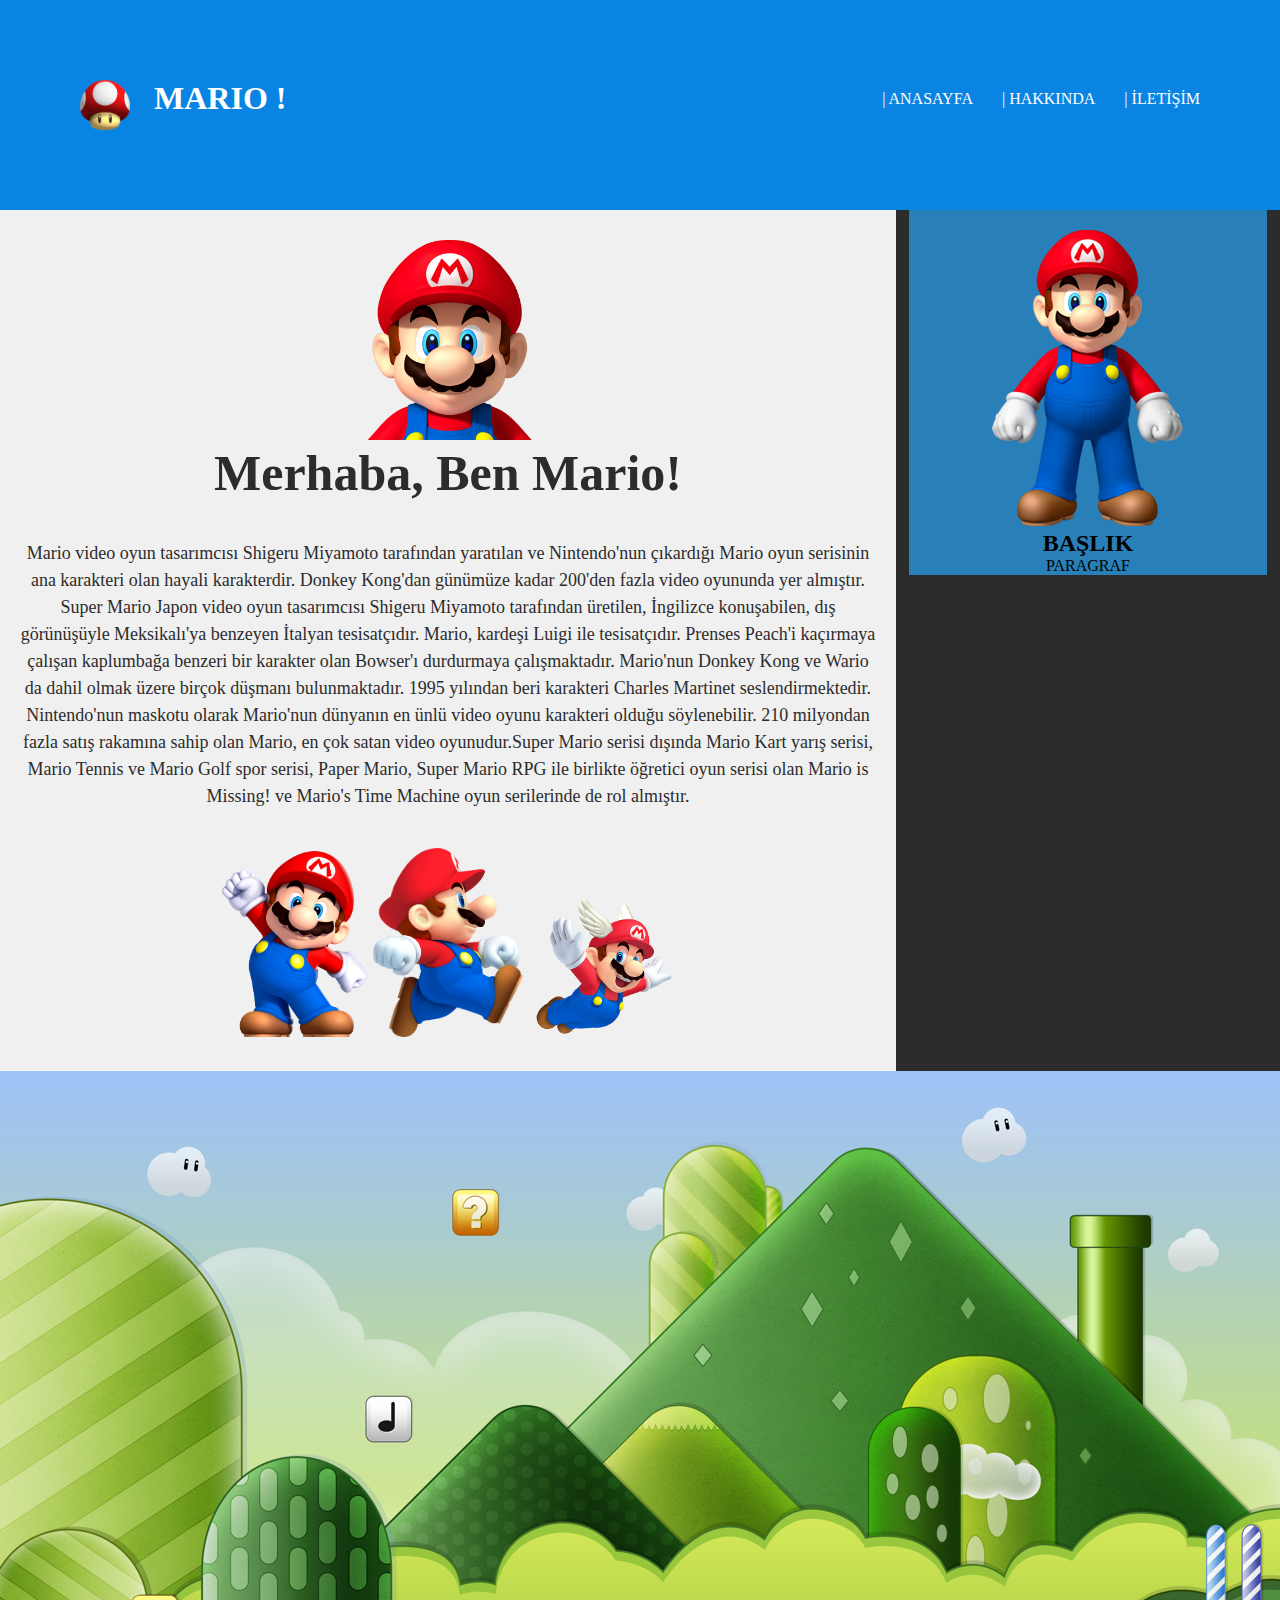
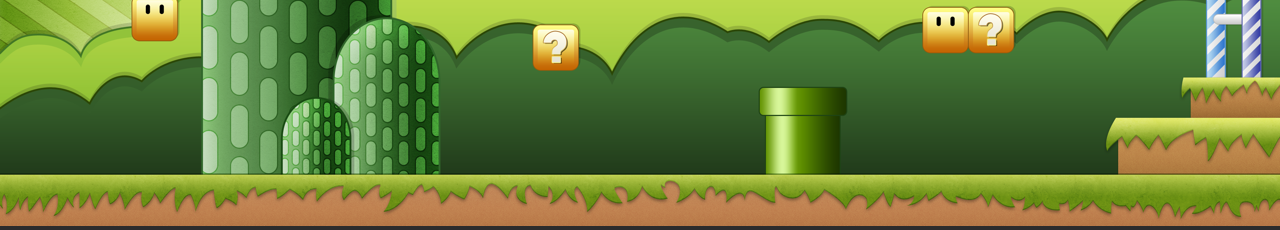
<file: index.html>
<!DOCTYPE html>
<html>
<!-- Here starts the HTML file -->
<!-- HEAD -->
<head>
	<meta keywords="mario" />
	<link rel="stylesheet" type="text/css" href="css/style.css">
	<title>.:: MARIO ::.</title>
</head>
<!-- HEAD -->
<!-- BODY -->
<body>
	<!-- WRAPPER: WIDTH=AUTO -->
	<div id="wrap">
	<!-- HEADER | START -->
		<div id="nheader">
			<ul id="navi">
				<li>| <a href="index.html"> ANASAYFA </a> </li>
				<li>| <a href="about.html">  HAKKINDA </a> </li>
				<li>| <a href="https://tr.wikipedia.org/wiki/Mario" target="_blank"> İLETİŞİM </a> </li>
			</ul>
			<div class="left">
				<a href="http://www.google.com">
					<img src="images/mushroom.png" width="50px";>
				</a>
			</div>
				<a id="webTitle" href="http://www.google.com">
					<h1>MARIO !</h1>
				</a>
		</div>
	<!-- HEADER | END -->

	<!-- MIDDLE PART | START -->
			<div id="npara">
					<img src="images/mario.png" width="200px;">
						<div id="home"></div>
					<div id="myBody">
							<p class="text_para_title"><strong> Merhaba, Ben <a href="">Mario!</a> </strong></p>
							<br>
							<p class="text_para">
							 Mario video oyun tasarımcısı Shigeru Miyamoto tarafından yaratılan ve Nintendo'nun çıkardığı Mario oyun serisinin ana karakteri olan hayali karakterdir. Donkey Kong'dan günümüze kadar 200'den fazla video oyununda yer almıştır. Super Mario Japon video oyun tasarımcısı Shigeru Miyamoto tarafından üretilen, İngilizce konuşabilen, dış görünüşüyle Meksikalı'ya benzeyen İtalyan tesisatçıdır.

                             Mario, kardeşi Luigi ile tesisatçıdır. Prenses Peach'i kaçırmaya çalışan kaplumbağa benzeri bir karakter olan Bowser'ı durdurmaya çalışmaktadır. Mario'nun Donkey Kong ve Wario da dahil olmak üzere birçok düşmanı bulunmaktadır. 1995 yılından beri karakteri Charles Martinet seslendirmektedir.

                             Nintendo'nun maskotu olarak Mario'nun dünyanın en ünlü video oyunu karakteri olduğu söylenebilir. 210 milyondan fazla satış rakamına sahip olan Mario, en çok satan video oyunudur.Super Mario serisi dışında Mario Kart yarış serisi, Mario Tennis ve Mario Golf spor serisi, Paper Mario, Super Mario RPG ile birlikte öğretici oyun serisi olan Mario is Missing! ve Mario's Time Machine oyun serilerinde de rol almıştır.
							</p>
							<br>
						<div id="about"></div>
						<!-- 3 IMAGES -->
						<div id="threeimages">
							<img src="images/mario-1.png" width=150px alt="picture of a frog" />
							<img src="images/mario-2.png" width=150px alt="picture of a frog" />
							<img src="images/mario-3.png" width=150px alt="picture of a frog" />
						</div>
					</div>
			</div>					
	<!-- MIDDLE PART | END -->

	<!-- START SIDE BAR -->
			<div id="sideBar">
				<div id="sideBarImg">
					<img src="images/marioSb.png">
				</div>
				
				<div><h2>BAŞLIK</h2></div>
				<div><p>PARAGRAF</p></div>
			</div>

	<!-- END SIDE BAR -->


	<!-- FOOTER | START -->
	<div id="contact"></div>
		<div id="footer">
<img src="images/mario_city.png" width=100% alt="picture of a frog" />

		</div>  

	</div>
</body>
<!-- Here ends the HTML file -->
</html>
</file>
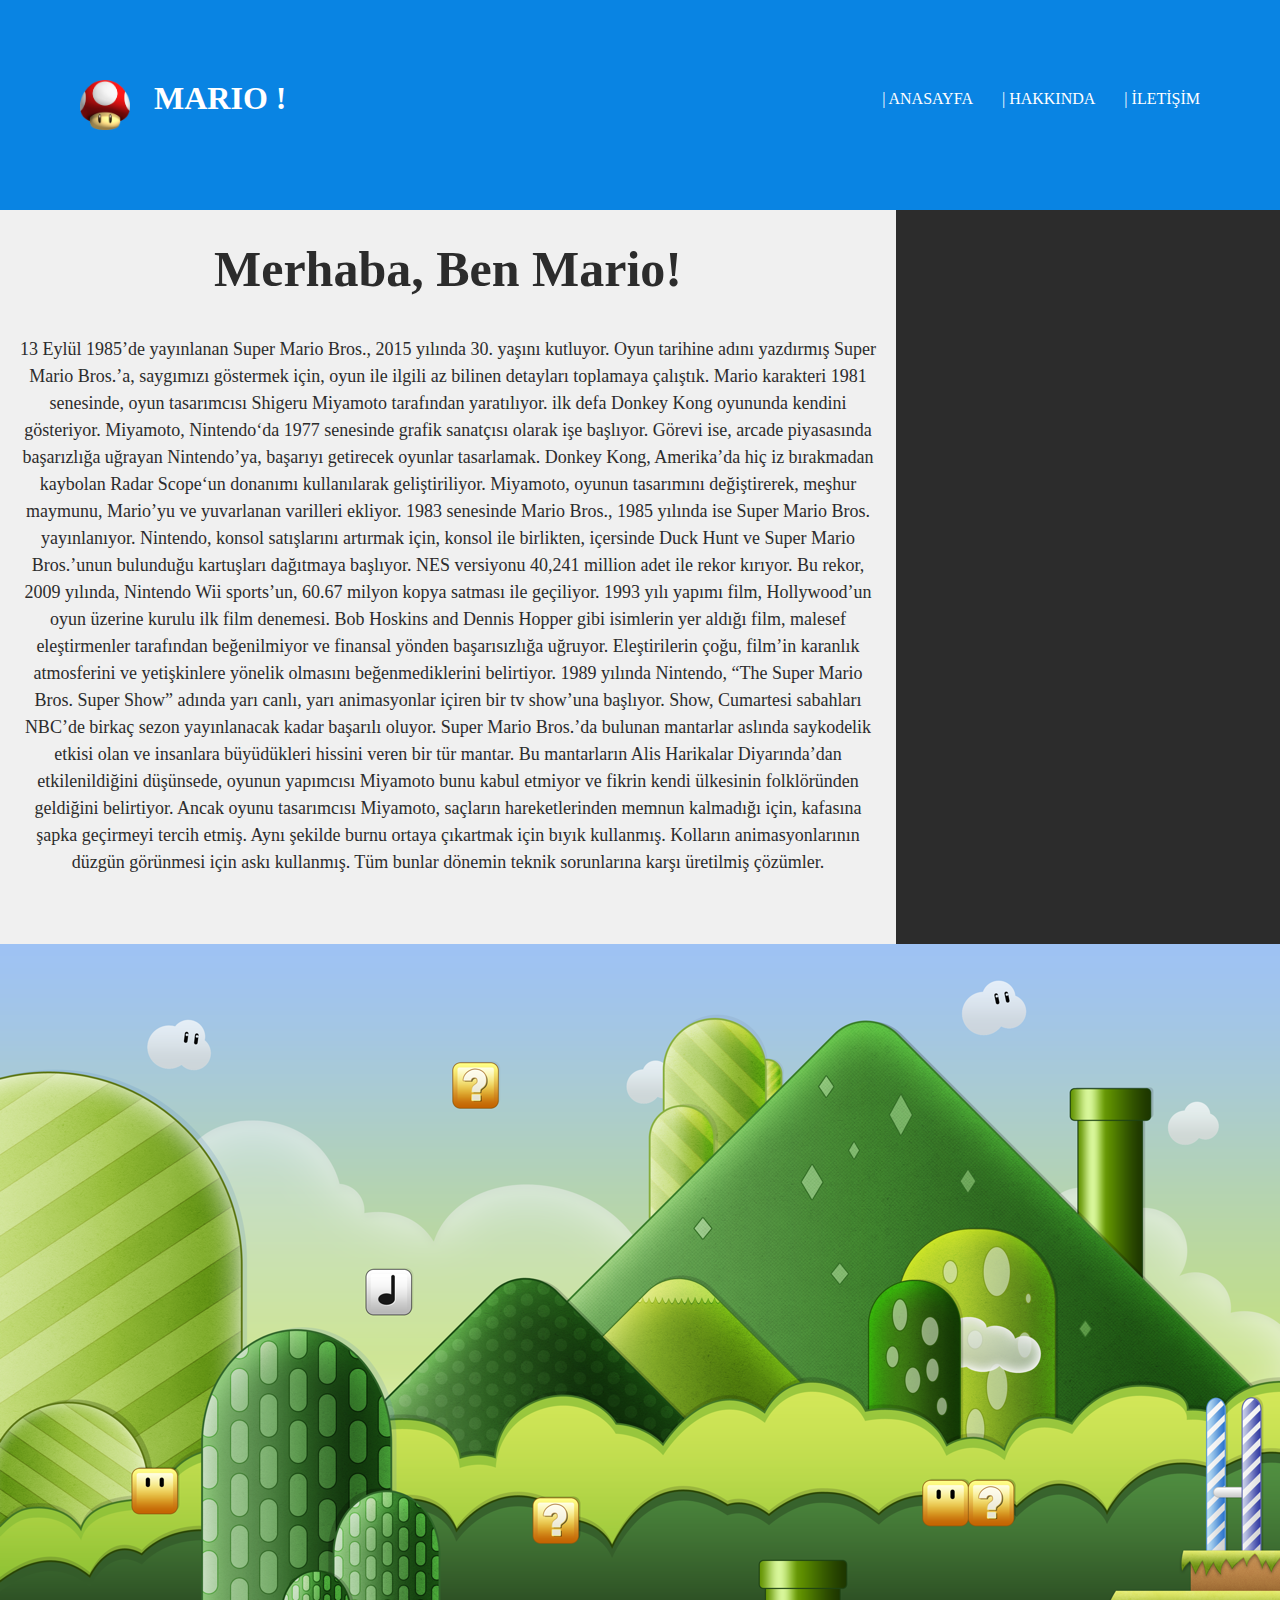
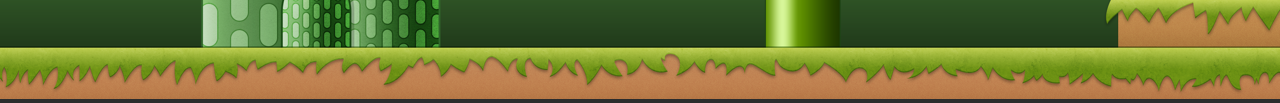
<file: about.html>
<!DOCTYPE html>
<html>

<!-- Here starts the HTML file -->

<!-- HEAD -->
<head>
	<meta keywords="mario" />
	<link rel="stylesheet" type="text/css" href="css/style.css">
	<title>.:: MARIO ::.</title>
</head>
<!-- HEAD -->

<!-- BODY -->
<body>

	<!-- WRAPPER: WIDTH=AUTO -->
	<div id="wrap">

		<!-- HEADER | START -->
		<div id="nheader">


			<ul>
				<li>| <a href="index.html"> ANASAYFA </a> </li>
				<li>| <a href="about.html">  HAKKINDA </a> </li>
				<li>| <a href="#contact">  İLETİŞİM </a> </li>
			</ul>



			<div class="left">
				<a href="http://www.google.com">
					<img src="images/mushroom.png" width="50px";>
				</a>
			</div>
			<div class="left">
				<a style="text-decoration: none; color:white" href="http://www.google.com">
				<h1>&nbsp;&nbsp;&nbsp;MARIO !</h1>
				</a>
			</div>
		</div>
		<!-- HEADER | END -->

	<!-- MIDDLE PART | START -->
		<div id="npara">
			
			<div id="home"></div>
			<p class="text_para_title"><strong> Merhaba, Ben <a href="">Mario!</a> </strong></p>
			<br>
			<p class="text_para">
			 13 Eylül 1985’de yayınlanan Super Mario Bros., 2015 yılında 30. yaşını kutluyor.  Oyun tarihine adını yazdırmış Super Mario Bros.’a, saygımızı göstermek için, oyun ile ilgili az bilinen detayları toplamaya çalıştık.

             Mario karakteri 1981 senesinde, oyun tasarımcısı Shigeru Miyamoto tarafından yaratılıyor.  ilk defa Donkey Kong oyununda kendini gösteriyor. Miyamoto, Nintendo‘da 1977 senesinde grafik sanatçısı olarak işe başlıyor. Görevi ise, arcade piyasasında başarızlığa uğrayan Nintendo’ya, başarıyı getirecek oyunlar tasarlamak.

             Donkey Kong, Amerika’da hiç iz bırakmadan kaybolan Radar Scope‘un donanımı kullanılarak geliştiriliyor. Miyamoto, oyunun tasarımını değiştirerek, meşhur maymunu, Mario’yu ve yuvarlanan varilleri ekliyor.

             1983 senesinde Mario Bros., 1985 yılında ise Super Mario Bros. yayınlanıyor.

             Nintendo, konsol satışlarını artırmak için, konsol ile birlikten, içersinde Duck Hunt ve Super Mario Bros.’unun bulunduğu kartuşları dağıtmaya başlıyor. NES versiyonu 40,241 million adet ile rekor kırıyor. Bu rekor, 2009 yılında, Nintendo Wii sports’un, 60.67 milyon kopya satması ile geçiliyor.

             1993 yılı yapımı film, Hollywood’un  oyun üzerine kurulu ilk film denemesi. Bob Hoskins and Dennis Hopper gibi isimlerin yer aldığı film, malesef eleştirmenler tarafından beğenilmiyor ve finansal yönden başarısızlığa uğruyor. Eleştirilerin çoğu, film’in karanlık atmosferini ve yetişkinlere yönelik olmasını beğenmediklerini belirtiyor.

             1989 yılında Nintendo, “The Super Mario Bros. Super Show” adında yarı canlı, yarı animasyonlar içiren bir tv show’una başlıyor. Show, Cumartesi sabahları NBC’de birkaç sezon yayınlanacak kadar başarılı oluyor.
            
             Super Mario Bros.’da bulunan mantarlar aslında saykodelik etkisi olan ve insanlara büyüdükleri hissini veren bir tür mantar. Bu mantarların Alis Harikalar Diyarında’dan etkilenildiğini düşünsede, oyunun yapımcısı Miyamoto bunu kabul etmiyor ve fikrin kendi ülkesinin folklöründen geldiğini belirtiyor.

             Ancak oyunu tasarımcısı Miyamoto, saçların hareketlerinden memnun kalmadığı için, kafasına şapka geçirmeyi tercih etmiş. Aynı şekilde burnu ortaya çıkartmak için bıyık kullanmış. Kolların animasyonlarının düzgün görünmesi için askı kullanmış. Tüm bunlar dönemin teknik sorunlarına karşı üretilmiş çözümler.

			</p>
			<div>
			<br>
			<div id="about"></div>
		
			</div>
		</div>
	<!-- MIDDLE PART | END -->
	
	<!-- FOOTER | START -->
	<div id="contact"></div>
		<div id="footer">
<img src="images/mario_city.png" width=100% alt="picture of a frog" />

		</div>  

	</div>
</body>
<!-- Here ends the HTML file -->
</html>
</file>
<file: css/style.css>
*{
	margin: 0;
	padding: 0 ;
}

a{
	text-decoration: none;
	color: inherit;
}

a:hover{
	text-decoration: underline;	
	color: red;
}

ul {
	padding-top: 10px;
	float: right;
}

li {
	display: inline-block;
	padding-left: 25px;
}



.left{
	float:left;
}
.redColor{
	color: yellow;
}



#wrap{
	margin: 0 auto;
	text-align: center;
}


#nheader{
	background-color: #0984e3;
	padding: 80px;
	height: 50px;
	left: 50px;
	font-family: calibri;
	color: white;
	}


#webTitle {

	text-decoration: none;
	color:white;
	float:left;
	padding-left:1.5em;
}




.text_para_title{
	color: #2c2c2c;
	font-size: 50px;
	font-family: calibri;

}


.text_para{
	color: #2c2c2c;
	font-size: 18px;
	font-family: calibri;
	line-height: 1.5em;
	padding: 20px;
}


#footer{
	background-color: #2c2c2c;
	padding-top: 0px;
}

#sideBar{

	background-color: #2980b9; 	
	float: left;
	width: 28%;
	margin-left: 1%;

	height: 100%;

}

#sideBarImg{
	padding-top: 20px;
}


#npara{
	padding-top: 30px;
	padding-bottom: 30px;
	background-color: #f0f0f0;
	height: auto;
	float: left;
	width: 70%;

}
</file>
